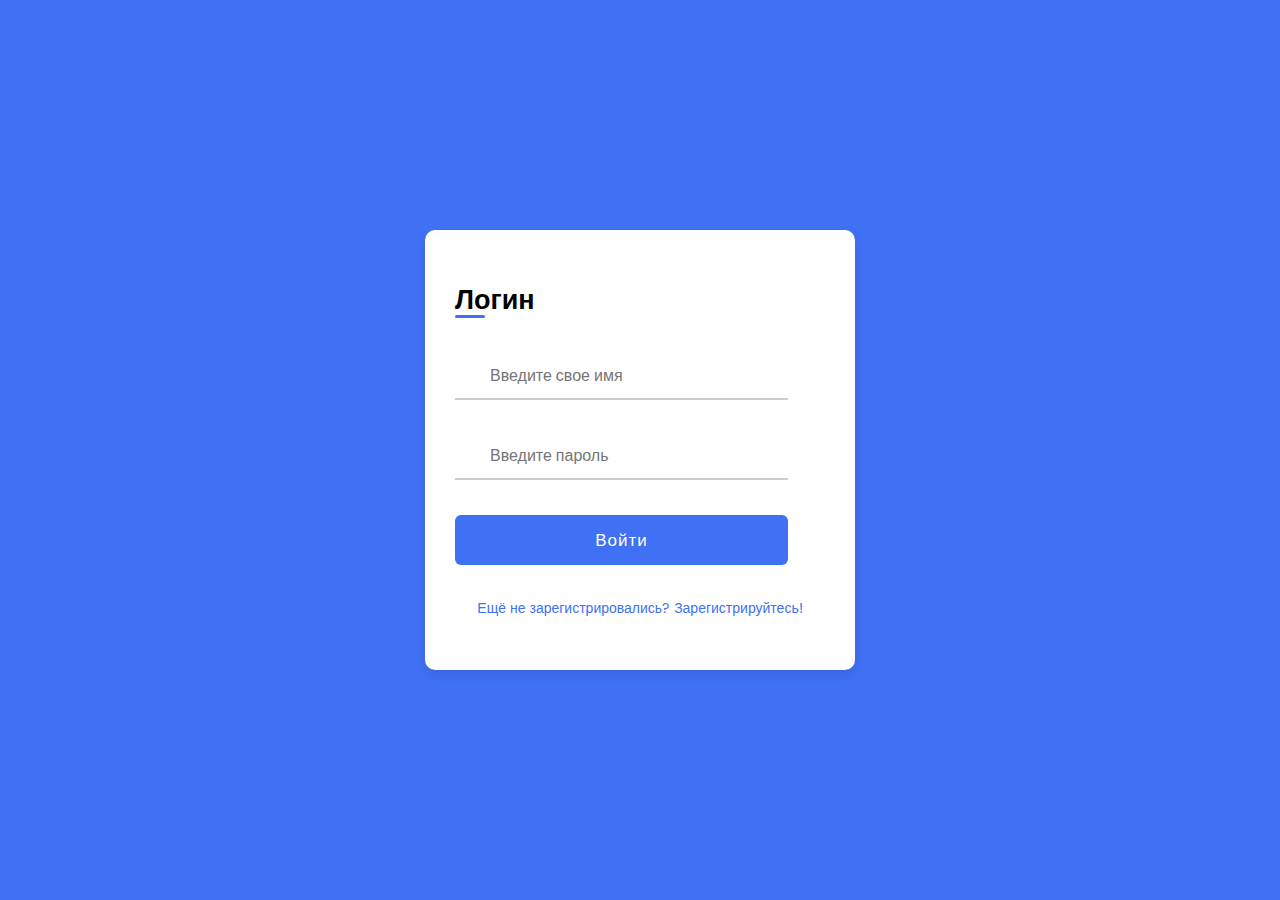
<file: wwwroot/index.html>
﻿<!DOCTYPE html>

<html lang="en" xmlns="http://www.w3.org/1999/xhtml">
<head>
    <meta charset="utf-8" />
    <meta http-equiv="X-UA-Compatible" content="IE-edge">
    <meta name="viewport" content="width=device-width, initial-scale=1.0">

    <!--CSS-->
    <link rel="stylesheet" href="https://unicons.iconscout.com/release/v4.0.8/css/line.css">
    <!--CSS-->

    <link rel="stylesheet" href="StyleSheet1.css">

    <title>Login & Registration</title>
</head>
<body>

    <div class="container">
        <div class="forms">
            <div class="form login">
                <span class="title">Логин</span>

                <form action="#">
                    <div class="input-field">
                        <input type="text" id="name" placeholder="Введите свое имя" required>
                        <i class="uil uil-envelope-alt icon"></i>
                    </div>
                    <div class="input-field">
                        <input type="password" id="password-login" class="password" placeholder="Введите пароль" required>
                        <i class="uil uil-lock icon"></i>
                        <i class="uil uil-eye-slash showHidePw"></i>
                    </div>

                    <div class="login input-field button" id="1">
                        <input type="button" onclick="GoAfterLogin()" value="Войти">

                    </div>
                </form>
                <div class="login-signup">
                    <span class="text">
                        Ещё не зарегистрировались?
                        <a href="#" class="text signup-link">Зарегистрируйтесь!</a>
                    </span>
                </div>
            </div>

            <!--Registration Form  -->
            <div class="form signup">
                <span class="title">Регистрация</span>

                <form action="#">
                    <div class="input-field">
                        <input type="text" id="name-register" placeholder="Введите имя" required>
                        <i class="uil uil-user"></i>
                    </div>
                    <div class="input-field">
                        <input type="text" id="email" placeholder="Введите email" required>
                        <i class="uil uil-envelope-alt icon"></i>
                    </div>
                    <div class="input-field">
                        <input type="password" id="password_register_first" class="password" placeholder="Введите пароль" required>
                        <i class="uil uil-lock icon"></i>
                        <i class="uil uil-eye-slash showHidePw"></i>
                    </div>
                    <div class="input-field">
                        <input type="password" id="password_register_second" class="password" placeholder="Повторите пароль" required>
                        <i class="uil uil-lock icon"></i>
                        <i class="uil uil-eye-slash showHidePw"></i>
                    </div>  

                    <div class="signUp input-field button" id="2">
                        <input type="button" onclick="GoAfterRegistration()" value="Зарегистрироваться">

                    </div>
                </form>
                <div class="login-signup">
                    <span class="text">
                       Есть аккаунт?
                        <a href="#" class="text login-link">Войти в аккаунт</a>
                    </span>
                </div>
            </div>

        </div>
    </div>

    <script src="Script1.js"></script>

</body>
</html>
</file>
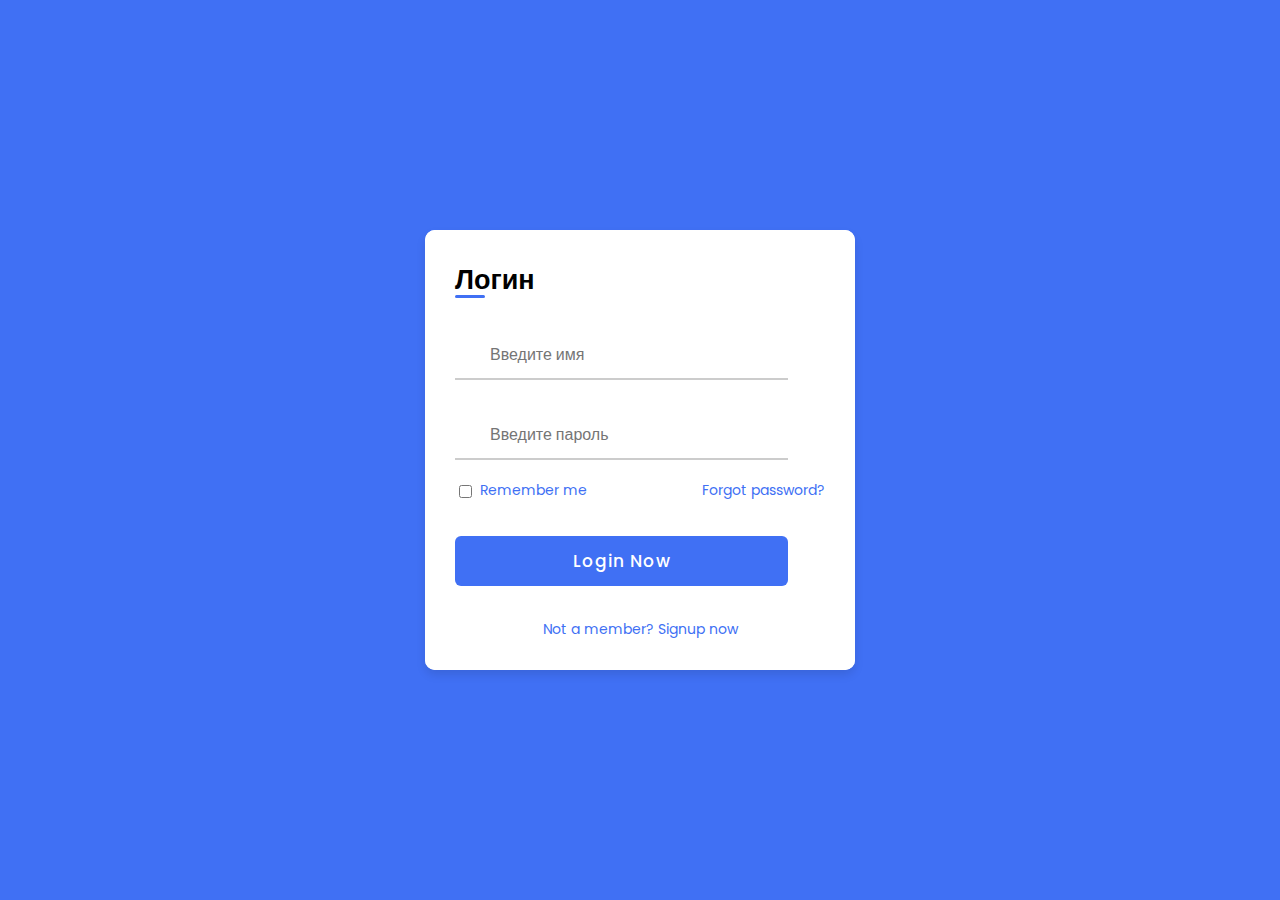
<file: wwwroot/DEPRECATED.html>
﻿<!DOCTYPE html>

<html lang="en" xmlns="http://www.w3.org/1999/xhtml">
<head>
    <meta charset="utf-8" />
    <meta http-equiv="X-UA-Compatible" content="IE-edge">
    <meta name="viewport" content="width=device-width, initial-scale=1.0">

    <!--CSS-->
    <link rel="stylesheet" href="https://unicons.iconscout.com/release/v4.0.8/css/line.css">
    <!--CSS-->

    <link rel="stylesheet" href="StyleSheet1.css">

    <title>Login & Registration</title>
</head>
<body>

    <div class="container">
        <div class="forms">
            <div class="form login">
                <span class="title">Логин</span>

                <form action="#">
                    <div class="input-field">
                        <input type="text" id="name" placeholder="Введите имя" required>
                        <i class="uil uil-envelope-alt icon"></i>
                    </div>
                    <div class="input-field">
                        <input type="password" id="password-login" class="password" placeholder="Введите пароль" required>
                        <i class="uil uil-lock icon"></i>
                        <i class="uil uil-eye-slash showHidePw"></i>
                    </div>

                    <div class="checkbox-text">
                        <div class="checkbox-content">
                            <input type="checkbox" id="logCheck">
                            <label for="logCheck" class="text">Remember me</label>
                        </div>

                        <a href="#" class="text">Forgot password?</a>
                    </div>

                    <div class="login input-field button" id="1">
                        <input type="button" onclick="GoAfterLogin()" value="Login Now">

                    </div>
                </form>
                <div class="login-signup">
                    <span class="text">
                        Not a member?
                        <a href="#" class="text signup-link">Signup now</a>
                    </span>
                </div>

                <!--            Message                  -->

                <div id="zatemnenie-login">
                    <div id="okno-login">
                        Ошибка сервера!<br>
                        <a href="#" class="close">Закрыть окно</a>
                    </div>
                </div>

            </div>

            <!--Registration Form  -->
            <div class="form signup">
                <span class="title">Registration</span>

                <form action="#">
                    <div class="input-field">
                        <input type="text" id="name-register" placeholder="Enter your name" required>
                        <i class="uil uil-user"></i>
                    </div>
                    <div class="input-field">
                        <input type="text" id="email" placeholder="Enter your email" required>
                        <i class="uil uil-envelope-alt icon"></i>
                    </div>
                    <div class="input-field">
                        <input type="password" id="password_register_first" class="password" placeholder="Create password" required>
                        <i class="uil uil-lock icon"></i>
                        <i class="uil uil-eye-slash showHidePw"></i>
                    </div>
                    <div class="input-field">
                        <input type="password" id="password_register_second" class="password" placeholder="Enter password again" required>
                        <i class="uil uil-lock icon"></i>
                        <i class="uil uil-eye-slash showHidePw"></i>
                    </div>

                    <div class="checkbox-text">
                        <div class="checkbox-content">
                            <input type="checkbox" id="sigCheck">
                            <label for="sigCheck" class="text">Remember me</label>
                        </div>

                        <a href="#" class="text">Forgot password?</a>
                    </div>

                    <div class="signUp input-field button" id="2">
                        <input type="button" onclick="GoAfterRegistration()" value="Join us Now">

                    </div>
                </form>
                <div class="login-signup">
                    <span class="text">
                        Have an account?
                        <a href="#" class="text login-link">Log in now</a>
                    </span>

                    <!--           Messages             -->
                    <div id="zatemnenie-passwords">
                        <div id="okno-passwords">
                            Пароли должны быть одинаковыми!<br>
                            <a href="#" class="close">Закрыть окно</a>
                        </div>
                    </div>

                    <div id="zatemnenie-fatchMistake-registration">
                        <div id="okno-fatchMistake-registration">
                            Ошибка сервера!<br>
                            <a href="#" class="close">Закрыть окно</a>
                        </div>
                    </div>

                </div>
            </div>

        </div>
    </div>

    <script src="Script1.js"></script>

</body>
</html>
</file>
<file: wwwroot/StyleSheet1.css>
﻿/**/
@import url('https://fonts.googleapis.com/css2?family=Poppins:wght@300;400;500;600;700&display=swap');

*{
    margin: 0;
    padding: 0;
    box-sizing: border-box;
    font-family: 'Poppins', sans-serif;
}
body {
    height: 100vh;
    display: flex;
    align-items: center;
    justify-content: center;
    background-color: #4070f4;
}

.container {
    position: relative;
    max-width: 430px;
    width: 100%;
    background: #ffffff;
    border-radius: 10px;
    box-shadow: 0 5px 10px rgba(0,0,0,0.1);
    overflow: hidden;
    margin: 0 20px;
}

.container .forms{
    display: flex; 
    align-items: center;
    height: 440px;
    width:200%;
    /*background-color: red; */
    transition: height 0.2s ease;
}



 .container .form {
    width: 50%;
   padding: 30px; 
    background-color: #ffffff; 
    transition: margin-left 0.18s ease;
}

.container.active .login {
    margin-left: -50%;
    opacity: 0;
    transition: margin-left 0.18s ease, opacity 0.15s ease;
    }

.container .signup {
    opacity: 0;     
    padding: -30px; 
    transition: opacity 0.09s ease;
}    

.container.active .signup {
   opacity: 1;

    transition: opacity 0.2s ease;
}

 .container.active .forms {
    height: 600px;
    }

.container .form .title {
    position: relative;
    font-size: 27px;
    font-weight: 600;
}

.form .title::before {
    content: '';
    position: absolute;
    left: 0;
    bottom: 0;
    height: 3px;
    width: 30px;
    background-color: #4070f4;
    border-radius: 25px;
}

.form .input-field {
    position: relative;
    height: 50px;
    width: 100%;
    margin-top: 30px;
}

.forms .input-field input {
    position: absolute;
    height: 100%;
    width: 90%;
    padding: 0 35px;
    border: none;
    outline: none;
    font-size: 16px;
    border-bottom: 2px solid #ccc;
    border-top: 2px solid transparent;
    transition: all 0.2s ease;
}

.input-field input:is(:focus, :valid){
    border-bottom-color: #4070f4;
}

.input-field i {
    position: absolute;
    top: 50%;
    transform: translateY(-50%);
    color: #999;
    font-size: 23px;
    transition: all 0.2S ease;
}

.input-field input:is(:focus, :valid) ~i {
    color: #4070f4;
}

.input-field i.icon
{
    left: 0;
}

.input-field i.showHidePw {
    right: 0;
    cursor: pointer;
    padding: 10px;
}

.forms .checkbox-text {
    display: flex;
    align-items: center;
    justify-content: space-between;
    margin-top: 20px;
}

.checkbox-text .checkbox-content
{
    display: flex;
    align-items: center;
}

.checkbox-content input
{
    margin: 0 8px -2px 4px;
    accent-color: #4070f4;
}

.forms .text {
    color: #4070f4;
    font-size: 14px;
}

.forms a
{
    text-decoration: none;
}

.forms a:hover {
    text-decoration: underline;
}

.forms .button
{
    margin-top: 35px;
}

.forms .button input
{
    border: none;
    color: #fff;
    font-size: 17px;
    font-weight:500;
    letter-spacing: 1px;
    border-radius: 6px;
    background-color: #4070f4;
    cursor: pointer;
    transition: all 0.3s ease;
}

.button input:hover
{
    background-color: #265df2;
}

.forms .login-signup
{
    margin-top: 30px;
    text-align: center;
}


/*   passwords !=  */

#zatemnenie-passwords {
    background: rgba(102, 102, 102, 0.5);
    width: 100%;
    height: 100%;
    position: absolute;
    top: 0;
    left: 0;
    display: none;
}

#okno-passwords {
    width: 220px;
    height: 100px;
    text-align: center;
    padding: 15px;
    border: 3px solid #4070f4;
    border-radius: 10px;
    color: black;
    position: absolute;
    top: 0;
    right: 0;
    bottom: 0;
    left: 0;
    margin: auto;
    background: #fff;
}

#zatemnenie-passwords:target {
    display: block;
}

/*                         For fetch mistake */


#zatemnenie-fatchMistake-registration {
    background: rgba(102, 102, 102, 0.5);
    width: 100%;
    height: 100%;
    position: absolute;
    top: 0;
    left: 0;
    display: none;
}

#okno-fatchMistake-registration {
    width: 220px;
    height: 100px;
    text-align: center;
    padding: 15px;
    border: 3px solid #4070f4;
    border-radius: 10px;
    color: black;
    position: absolute;
    top: 0;
    right: 0;
    bottom: 0;
    left: 0;
    margin: auto;
    background: #fff;
}

#zatemnenie-fatchMistake-registration:target {
    display: block;
}

/*       login mistake registration         */
#zatemnenie-login {
    background: rgba(102, 102, 102, 0.5);
    width: 100%;
    height: 100%;
    position: absolute;
    top: 0;
    left: 0;
    display: none;
}

#okno-login {
    width: 220px;
    height: 100px;
    text-align: center;
    padding: 15px;
    border: 3px solid #4070f4;
    border-radius: 10px;
    color: black;
    position: absolute;
    top: 0;
    right: 0;
    bottom: 0;
    left: 0;
    margin: auto;
    background: #fff;
}

#zatemnenie-login:target {
    display: block;
}



.close {
    color: black;
    /*display: inline-block; ; margin: 10px;   text-decoration: none;*/
    padding: 0 12px;
    border: 1px solid red;
    border-radius: 10%;
    background: #F08080;
    font-size: 14pt;
    cursor: pointer;
}
</file>
